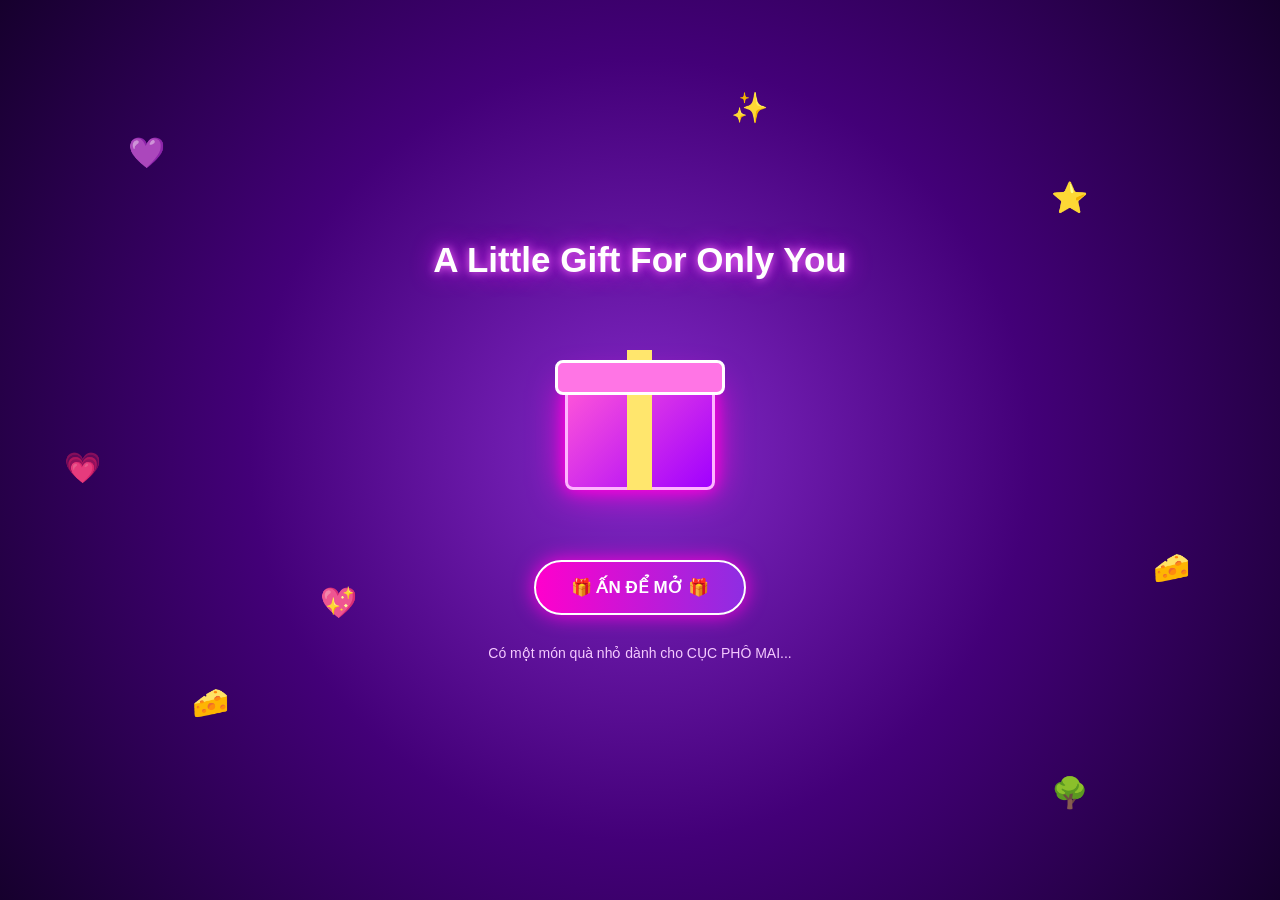
<file: index.html>
<!doctype html>
<html lang="vi">
  <head>
    <meta charset="UTF-8" />
    <meta name="viewport" content="width=device-width, initial-scale=1.0" />

    <title>A Little Gift For only You</title>

    <link rel="stylesheet" href="style.css" />
  </head>

  <body>
    <div class="background">
      <span class="decoration">💜</span>
      <span class="decoration">⭐</span>
      <span class="decoration">🧀</span>
      <span class="decoration">💗</span>
      <span class="decoration">🌳</span>
      <span class="decoration">✨</span>
      <span class="decoration">🧀</span>
      <span class="decoration">💖</span>
    </div>

    <main>
      <!-- TRANG ĐẦU -->

      <section class="gift-page" id="giftPage">
        <h1>A Little Gift For Only You</h1>

        <div class="gift-container">
          <div class="gift-box" id="giftBox">
            <div class="gift-lid"></div>

            <div class="gift-body"></div>

            <div class="gift-ribbon"></div>
          </div>
        </div>

        <button id="openButton">🎁 ẤN ĐỂ MỞ 🎁</button>

        <p class="hint">Có một món quà nhỏ dành cho CỤC PHÔ MAI...</p>
      </section>

      <!-- TRANG SAU -->

      <section class="surprise-page" id="surprisePage">
        <div class="heart-tree">
          <div class="tree-top">
            <span>💗</span>
            <span>💖</span>
            <span>💕</span>
            <span>💗</span>
            <span>💓</span>
            <span>💖</span>
            <span>💗</span>
            <span>💕</span>
            <span>💓</span>
            <span>💗</span>
            <span>💖</span>
            <span>💕</span>
          </div>

          <div class="tree-trunk"></div>
        </div>

        <h1 class="wish">Chúc bạn luôn vui vẻ và hạnh phúc!</h1>

        <p class="message">
          Mong rằng mỗi ngày của bạn đều có thật nhiều niềm vui,luôn cười and luôn xinh đẹp :))))💜
        </p>
      </section>
    </main>

    <script src="script.js"></script>
  </body>
</html>
</file>
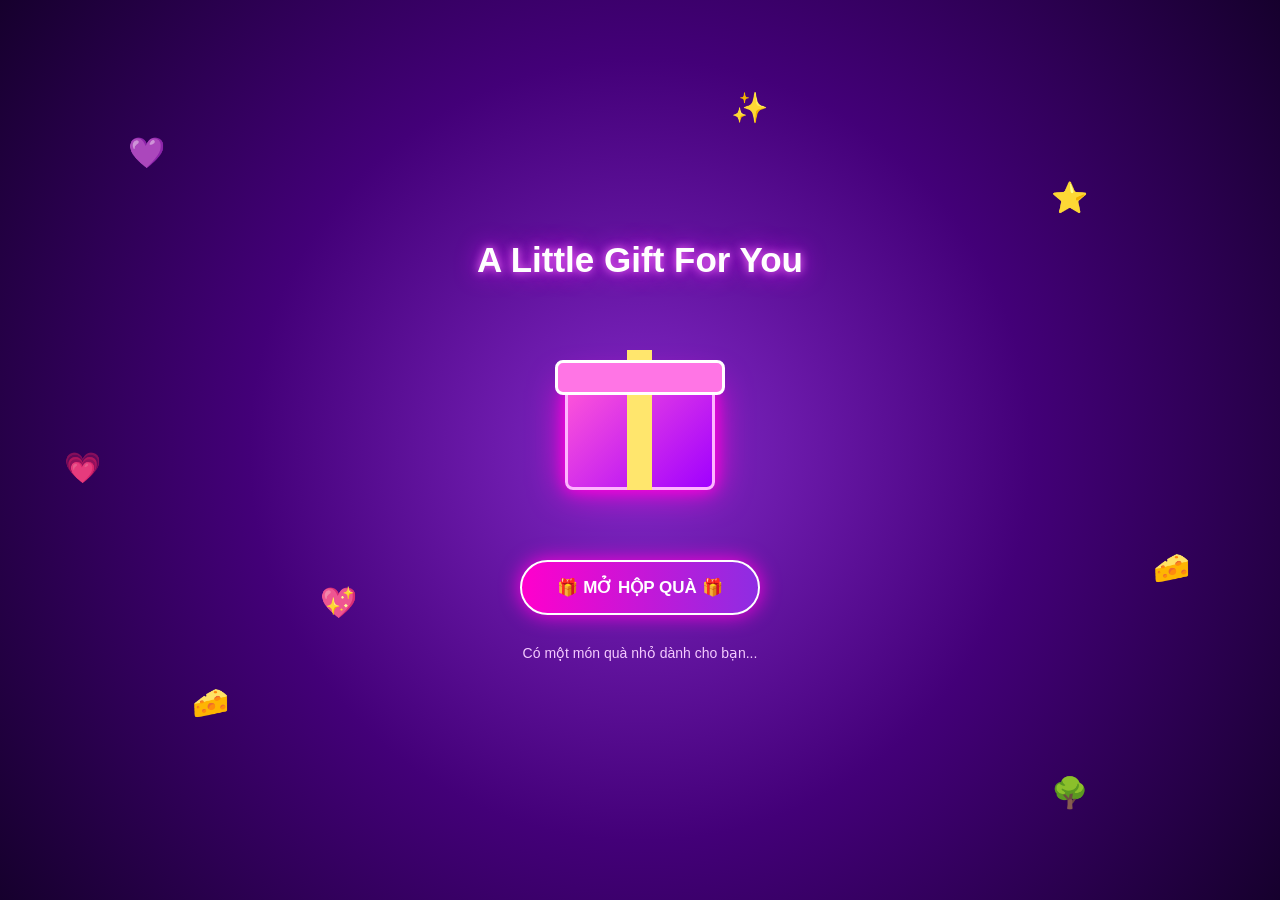
<file: for you/index.html>
<!doctype html>
<html lang="vi">
  <head>
    <meta charset="UTF-8" />
    <meta name="viewport" content="width=device-width, initial-scale=1.0" />

    <title>A Little Gift For You</title>

    <link rel="stylesheet" href="style.css" />
  </head>

  <body>
    <div class="background">
      <span class="decoration">💜</span>
      <span class="decoration">⭐</span>
      <span class="decoration">🧀</span>
      <span class="decoration">💗</span>
      <span class="decoration">🌳</span>
      <span class="decoration">✨</span>
      <span class="decoration">🧀</span>
      <span class="decoration">💖</span>
    </div>

    <main>
      <!-- TRANG ĐẦU -->

      <section class="gift-page" id="giftPage">
        <h1>A Little Gift For You</h1>

        <div class="gift-container">
          <div class="gift-box" id="giftBox">
            <div class="gift-lid"></div>

            <div class="gift-body"></div>

            <div class="gift-ribbon"></div>
          </div>
        </div>

        <button id="openButton">🎁 MỞ HỘP QUÀ 🎁</button>

        <p class="hint">Có một món quà nhỏ dành cho bạn...</p>
      </section>

      <!-- TRANG SAU -->

      <section class="surprise-page" id="surprisePage">
        <div class="heart-tree">
          <div class="tree-top">
            <span>💗</span>
            <span>💖</span>
            <span>💕</span>
            <span>💗</span>
            <span>💓</span>
            <span>💖</span>
            <span>💗</span>
            <span>💕</span>
            <span>💓</span>
            <span>💗</span>
            <span>💖</span>
            <span>💕</span>
          </div>

          <div class="tree-trunk"></div>
        </div>

        <h1 class="wish">Chúc bạn luôn vui vẻ!</h1>

        <p class="message">
          Mong rằng mỗi ngày của bạn đều có thật nhiều niềm vui 💜
        </p>
      </section>
    </main>

    <script src="script.js"></script>
  </body>
</html>
</file>
<file: style.css>
* {
  margin: 0;
  padding: 0;
  box-sizing: border-box;
}

body {
  min-height: 100vh;
  overflow: hidden;
  font-family: Arial, sans-serif;

  background: radial-gradient(circle at center, #8429c9, #430078, #16002d);

  color: white;
}

/* BACKGROUND */

.background {
  position: fixed;
  inset: 0;
  pointer-events: none;
}

.decoration {
  position: absolute;
  font-size: 30px;

  animation: float 4s ease-in-out infinite;
}

.decoration:nth-child(1) {
  top: 15%;
  left: 10%;
}

.decoration:nth-child(2) {
  top: 20%;
  right: 15%;
}

.decoration:nth-child(3) {
  bottom: 20%;
  left: 15%;
}

.decoration:nth-child(4) {
  top: 50%;
  left: 5%;
}

.decoration:nth-child(5) {
  bottom: 10%;
  right: 15%;
}

.decoration:nth-child(6) {
  top: 10%;
  right: 40%;
}

.decoration:nth-child(7) {
  bottom: 35%;
  right: 7%;
}

.decoration:nth-child(8) {
  top: 65%;
  left: 25%;
}

@keyframes float {
  0%,
  100% {
    transform: translateY(0);
  }

  50% {
    transform: translateY(-20px);
  }
}

/* GIFT PAGE */

.gift-page {
  min-height: 100vh;

  display: flex;
  flex-direction: column;

  align-items: center;
  justify-content: center;

  gap: 30px;

  transition: 1s;
}

.gift-page h1 {
  font-size: 35px;

  text-shadow:
    0 0 10px #ff7bff,
    0 0 25px #e000ff;
}

/* GIFT BOX */

.gift-container {
  height: 220px;
  display: flex;
  align-items: center;
  justify-content: center;
}

.gift-box {
  width: 150px;
  height: 140px;
  position: relative;

  animation: giftFloat 2s infinite ease-in-out;
}

.gift-body {
  width: 150px;
  height: 105px;

  position: absolute;
  bottom: 0;

  background: linear-gradient(135deg, #ff55d9, #a000ff);

  border: 3px solid #ffb4ff;

  border-radius: 8px;

  box-shadow:
    0 0 15px #ff00dd,
    0 0 35px #ff00dd;
}

.gift-lid {
  position: absolute;

  width: 170px;
  height: 35px;

  left: -10px;
  top: 10px;

  background: #ff75e5;

  border-radius: 8px;

  border: 3px solid white;

  z-index: 3;

  transition: 1s;
}

.gift-ribbon {
  position: absolute;

  width: 25px;
  height: 140px;

  background: #ffe66d;

  left: 62px;
  top: 0;

  z-index: 2;
}

@keyframes giftFloat {
  0%,
  100% {
    transform: translateY(0);
  }

  50% {
    transform: translateY(-12px);
  }
}

/* BUTTON */

button {
  padding: 15px 35px;

  border: 2px solid white;
  border-radius: 30px;

  background: linear-gradient(90deg, #ff00cc, #8e2de2);

  color: white;

  font-size: 17px;
  font-weight: bold;

  cursor: pointer;

  box-shadow: 0 0 20px #ff00dd;

  transition: 0.3s;
}

button:hover {
  transform: scale(1.1);

  box-shadow:
    0 0 20px #ff00dd,
    0 0 40px #ff00dd;
}

.hint {
  color: #f5caff;
  font-size: 14px;
}

/* OPEN GIFT */

.gift-box.opened .gift-lid {
  transform: translateY(-110px) rotate(-20deg);
}

.gift-page.hide {
  opacity: 0;
  transform: scale(0.5);

  pointer-events: none;
}

/* SURPRISE PAGE */

.surprise-page {
  position: fixed;
  inset: 0;

  display: flex;
  flex-direction: column;

  align-items: center;
  justify-content: center;

  opacity: 0;
  visibility: hidden;

  transition: 1s;
}

.surprise-page.show {
  opacity: 1;
  visibility: visible;
}

/* HEART TREE */

.heart-tree {
  position: relative;

  width: 300px;
  height: 350px;

  display: flex;
  justify-content: center;
}

.tree-top {
  position: absolute;

  top: 0;

  width: 270px;
  height: 230px;
}

.tree-top span {
  position: absolute;

  font-size: 35px;

  animation: heartGlow 2s infinite alternate;
}

.tree-top span:nth-child(1) {
  top: 40px;
  left: 110px;
}

.tree-top span:nth-child(2) {
  top: 70px;
  left: 50px;
}

.tree-top span:nth-child(3) {
  top: 80px;
  right: 50px;
}

.tree-top span:nth-child(4) {
  top: 120px;
  left: 20px;
}

.tree-top span:nth-child(5) {
  top: 130px;
  left: 110px;
}

.tree-top span:nth-child(6) {
  top: 120px;
  right: 20px;
}

.tree-top span:nth-child(7) {
  top: 10px;
  left: 50px;
}

.tree-top span:nth-child(8) {
  top: 10px;
  right: 50px;
}

.tree-top span:nth-child(9) {
  top: 170px;
  left: 65px;
}

.tree-top span:nth-child(10) {
  top: 170px;
  right: 65px;
}

.tree-top span:nth-child(11) {
  top: 60px;
  left: 155px;
}

.tree-top span:nth-child(12) {
  top: 145px;
  left: 145px;
}

@keyframes heartGlow {
  from {
    transform: scale(0.9);
    filter: drop-shadow(0 0 5px #ff00dd);
  }

  to {
    transform: scale(1.2);
    filter: drop-shadow(0 0 15px #ff55dd);
  }
}

.tree-trunk {
  position: absolute;

  width: 25px;
  height: 140px;

  bottom: 0;

  background: linear-gradient(90deg, #8b4513, #d99555);

  border-radius: 10px;
}

/* WISH */

.wish {
  font-size: 35px;

  color: #fff;

  text-shadow:
    0 0 10px #ff00dd,
    0 0 25px #ff00dd;

  animation: appear 2s;
}

.message {
  margin-top: 15px;

  color: #f5caff;
  text-align: center;
}

@keyframes appear {
  from {
    opacity: 0;
    transform: translateY(30px);
  }

  to {
    opacity: 1;
    transform: translateY(0);
  }
}

/* FALLING HEARTS */

.falling-heart {
  position: fixed;

  top: -30px;

  font-size: 22px;

  pointer-events: none;

  animation: fall linear forwards;
}

@keyframes fall {
  to {
    transform: translateY(110vh) rotate(360deg);
    opacity: 0;
  }
}

/* MOBILE */

@media (max-width: 600px) {
  .gift-page h1 {
    font-size: 25px;
  }

  .wish {
    font-size: 26px;
  }

  .heart-tree {
    transform: scale(0.85);
  }
}
</file>
<file: for you/style.css>
* {
  margin: 0;
  padding: 0;
  box-sizing: border-box;
}

body {
  min-height: 100vh;
  overflow: hidden;
  font-family: Arial, sans-serif;

  background: radial-gradient(circle at center, #8429c9, #430078, #16002d);

  color: white;
}

/* BACKGROUND */

.background {
  position: fixed;
  inset: 0;
  pointer-events: none;
}

.decoration {
  position: absolute;
  font-size: 30px;

  animation: float 4s ease-in-out infinite;
}

.decoration:nth-child(1) {
  top: 15%;
  left: 10%;
}

.decoration:nth-child(2) {
  top: 20%;
  right: 15%;
}

.decoration:nth-child(3) {
  bottom: 20%;
  left: 15%;
}

.decoration:nth-child(4) {
  top: 50%;
  left: 5%;
}

.decoration:nth-child(5) {
  bottom: 10%;
  right: 15%;
}

.decoration:nth-child(6) {
  top: 10%;
  right: 40%;
}

.decoration:nth-child(7) {
  bottom: 35%;
  right: 7%;
}

.decoration:nth-child(8) {
  top: 65%;
  left: 25%;
}

@keyframes float {
  0%,
  100% {
    transform: translateY(0);
  }

  50% {
    transform: translateY(-20px);
  }
}

/* GIFT PAGE */

.gift-page {
  min-height: 100vh;

  display: flex;
  flex-direction: column;

  align-items: center;
  justify-content: center;

  gap: 30px;

  transition: 1s;
}

.gift-page h1 {
  font-size: 35px;

  text-shadow:
    0 0 10px #ff7bff,
    0 0 25px #e000ff;
}

/* GIFT BOX */

.gift-container {
  height: 220px;
  display: flex;
  align-items: center;
  justify-content: center;
}

.gift-box {
  width: 150px;
  height: 140px;
  position: relative;

  animation: giftFloat 2s infinite ease-in-out;
}

.gift-body {
  width: 150px;
  height: 105px;

  position: absolute;
  bottom: 0;

  background: linear-gradient(135deg, #ff55d9, #a000ff);

  border: 3px solid #ffb4ff;

  border-radius: 8px;

  box-shadow:
    0 0 15px #ff00dd,
    0 0 35px #ff00dd;
}

.gift-lid {
  position: absolute;

  width: 170px;
  height: 35px;

  left: -10px;
  top: 10px;

  background: #ff75e5;

  border-radius: 8px;

  border: 3px solid white;

  z-index: 3;

  transition: 1s;
}

.gift-ribbon {
  position: absolute;

  width: 25px;
  height: 140px;

  background: #ffe66d;

  left: 62px;
  top: 0;

  z-index: 2;
}

@keyframes giftFloat {
  0%,
  100% {
    transform: translateY(0);
  }

  50% {
    transform: translateY(-12px);
  }
}

/* BUTTON */

button {
  padding: 15px 35px;

  border: 2px solid white;
  border-radius: 30px;

  background: linear-gradient(90deg, #ff00cc, #8e2de2);

  color: white;

  font-size: 17px;
  font-weight: bold;

  cursor: pointer;

  box-shadow: 0 0 20px #ff00dd;

  transition: 0.3s;
}

button:hover {
  transform: scale(1.1);

  box-shadow:
    0 0 20px #ff00dd,
    0 0 40px #ff00dd;
}

.hint {
  color: #f5caff;
  font-size: 14px;
}

/* OPEN GIFT */

.gift-box.opened .gift-lid {
  transform: translateY(-110px) rotate(-20deg);
}

.gift-page.hide {
  opacity: 0;
  transform: scale(0.5);

  pointer-events: none;
}

/* SURPRISE PAGE */

.surprise-page {
  position: fixed;
  inset: 0;

  display: flex;
  flex-direction: column;

  align-items: center;
  justify-content: center;

  opacity: 0;
  visibility: hidden;

  transition: 1s;
}

.surprise-page.show {
  opacity: 1;
  visibility: visible;
}

/* HEART TREE */

.heart-tree {
  position: relative;

  width: 300px;
  height: 350px;

  display: flex;
  justify-content: center;
}

.tree-top {
  position: absolute;

  top: 0;

  width: 270px;
  height: 230px;
}

.tree-top span {
  position: absolute;

  font-size: 35px;

  animation: heartGlow 2s infinite alternate;
}

.tree-top span:nth-child(1) {
  top: 40px;
  left: 110px;
}

.tree-top span:nth-child(2) {
  top: 70px;
  left: 50px;
}

.tree-top span:nth-child(3) {
  top: 80px;
  right: 50px;
}

.tree-top span:nth-child(4) {
  top: 120px;
  left: 20px;
}

.tree-top span:nth-child(5) {
  top: 130px;
  left: 110px;
}

.tree-top span:nth-child(6) {
  top: 120px;
  right: 20px;
}

.tree-top span:nth-child(7) {
  top: 10px;
  left: 50px;
}

.tree-top span:nth-child(8) {
  top: 10px;
  right: 50px;
}

.tree-top span:nth-child(9) {
  top: 170px;
  left: 65px;
}

.tree-top span:nth-child(10) {
  top: 170px;
  right: 65px;
}

.tree-top span:nth-child(11) {
  top: 60px;
  left: 155px;
}

.tree-top span:nth-child(12) {
  top: 145px;
  left: 145px;
}

@keyframes heartGlow {
  from {
    transform: scale(0.9);
    filter: drop-shadow(0 0 5px #ff00dd);
  }

  to {
    transform: scale(1.2);
    filter: drop-shadow(0 0 15px #ff55dd);
  }
}

.tree-trunk {
  position: absolute;

  width: 25px;
  height: 140px;

  bottom: 0;

  background: linear-gradient(90deg, #8b4513, #d99555);

  border-radius: 10px;
}

/* WISH */

.wish {
  font-size: 35px;

  color: #fff;

  text-shadow:
    0 0 10px #ff00dd,
    0 0 25px #ff00dd;

  animation: appear 2s;
}

.message {
  margin-top: 15px;

  color: #f5caff;
  text-align: center;
}

@keyframes appear {
  from {
    opacity: 0;
    transform: translateY(30px);
  }

  to {
    opacity: 1;
    transform: translateY(0);
  }
}

/* FALLING HEARTS */

.falling-heart {
  position: fixed;

  top: -30px;

  font-size: 22px;

  pointer-events: none;

  animation: fall linear forwards;
}

@keyframes fall {
  to {
    transform: translateY(110vh) rotate(360deg);
    opacity: 0;
  }
}

/* MOBILE */

@media (max-width: 600px) {
  .gift-page h1 {
    font-size: 25px;
  }

  .wish {
    font-size: 26px;
  }

  .heart-tree {
    transform: scale(0.85);
  }
}
</file>
